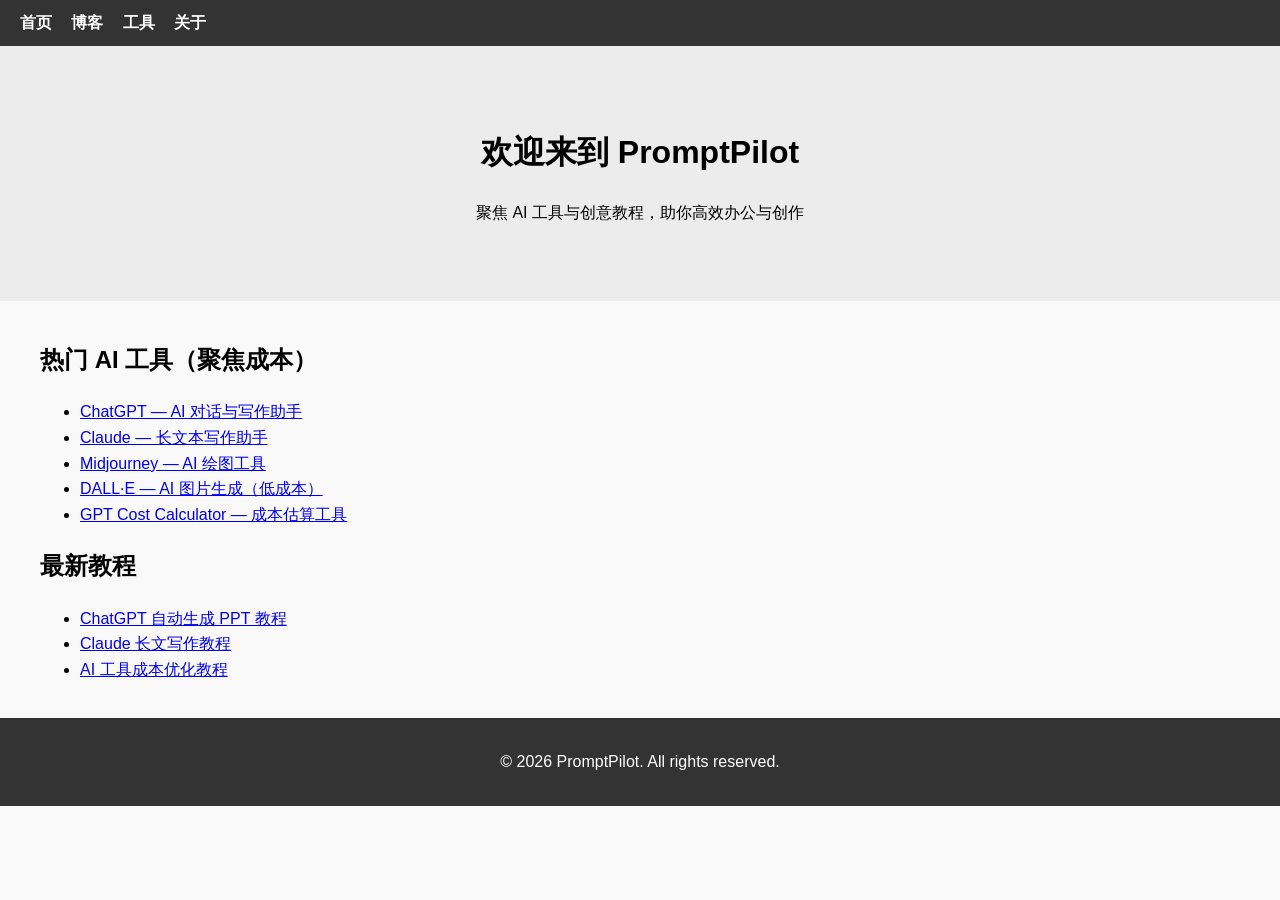
<file: index.html>
<!DOCTYPE html>
<html lang="zh-CN">
<head>
  <link rel="stylesheet" href="style.css">
  <meta charset="UTF-8">
  <meta name="viewport" content="width=device-width, initial-scale=1.0">
  <title>PromptPilot — AI 工具与创意教程导航站</title>
  <meta name="description" content="PromptPilot 提供最实用的 AI 工具与创意教程，帮助你提升办公、写作和设计效率。">
  <meta name="robots" content="index, follow">
  <link rel="stylesheet" href="style.css">
</head>
<body><nav>
  <a href=" ">首页</a >
  <a href="blog/chatgpt-tutorial.html">博客</a >
  <a href="tools/chatgpt.html">工具</a >
  <a href="about.html">关于</a >
</nav>

<header>
  <h1>欢迎来到 PromptPilot</h1>
  <p>聚焦 AI 工具与创意教程，助你高效办公与创作</p >
</header>

<main>
  <section>
    <h2>热门 AI 工具（聚焦成本）</h2>
    <ul>
      <li><a href="tools/chatgpt.html">ChatGPT — AI 对话与写作助手</a ></li>
      <li><a href="tools/claude.html">Claude — 长文本写作助手</a ></li>
      <li><a href="tools/midjourney.html">Midjourney — AI 绘图工具</a ></li>
      <li><a href="tools/dall-e.html">DALL·E — AI 图片生成（低成本）</a ></li>
      <li><a href="tools/gpt-cost.html">GPT Cost Calculator — 成本估算工具</a ></li>
    </ul>
  </section>

  <section>
    <h2>最新教程</h2>
    <ul>
      <li><a href="blog/chatgpt-tutorial.html">ChatGPT 自动生成 PPT 教程</a ></li>
      <li><a href="blog/claude-tutorial.html">Claude 长文写作教程</a ></li>
      <li><a href="blog/cost-tutorial.html">AI 工具成本优化教程</a ></li>
    </ul>
  </section>
</main>

<footer>
  <p>© 2026 PromptPilot. All rights reserved.</p >
</footer>
  
  
</body>
</html>
</file>
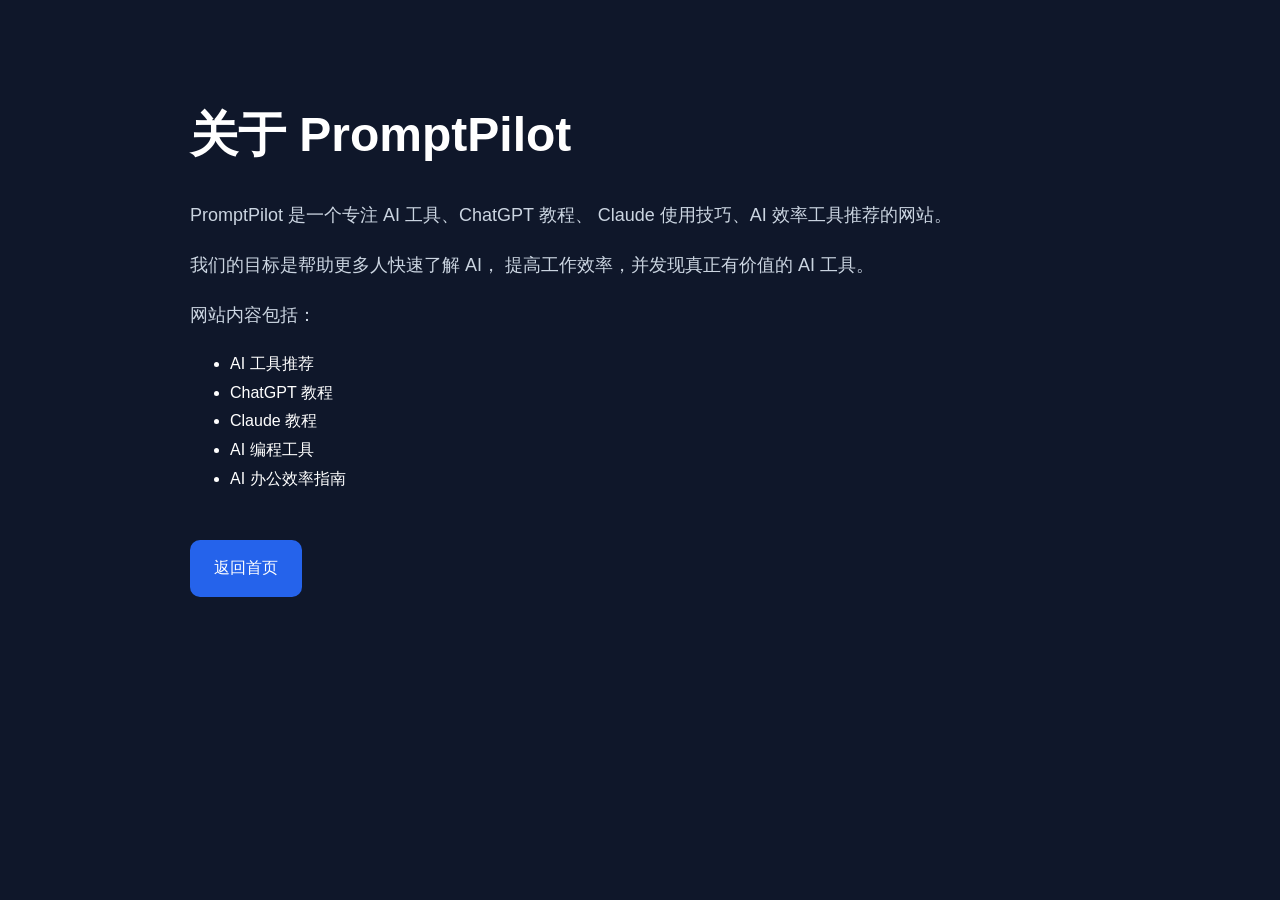
<file: about.html>
<!DOCTYPE html>
<html lang="zh-CN">
<head>
  <meta charset="UTF-8">
  <meta name="viewport" content="width=device-width, initial-scale=1.0">

  <title>关于我们 - PromptPilot</title>

  <style>
    body{
      margin:0;
      font-family:Arial,sans-serif;
      background:#0f172a;
      color:white;
      line-height:1.8;
    }

    .container{
      max-width:900px;
      margin:auto;
      padding:60px 20px;
    }

    h1{
      font-size:48px;
      margin-bottom:20px;
    }

    p{
      color:#cbd5e1;
      font-size:18px;
    }

    a{
      color:#60a5fa;
      text-decoration:none;
    }

    .button{
      display:inline-block;
      margin-top:30px;
      padding:14px 24px;
      background:#2563eb;
      border-radius:10px;
      color:white;
    }
  </style>
</head>

<body>

<div class="container">

  <h1>关于 PromptPilot</h1>

  <p>
    PromptPilot 是一个专注 AI 工具、ChatGPT 教程、
    Claude 使用技巧、AI 效率工具推荐的网站。
  </p >

  <p>
    我们的目标是帮助更多人快速了解 AI，
    提高工作效率，并发现真正有价值的 AI 工具。
  </p >

  <p>
    网站内容包括：
  </p >

  <ul>
    <li>AI 工具推荐</li>
    <li>ChatGPT 教程</li>
    <li>Claude 教程</li>
    <li>AI 编程工具</li>
    <li>AI 办公效率指南</li>
  </ul>

  <a class="button" href=" ">
    返回首页
  </a >

</div>

</body>
</html>
</file>
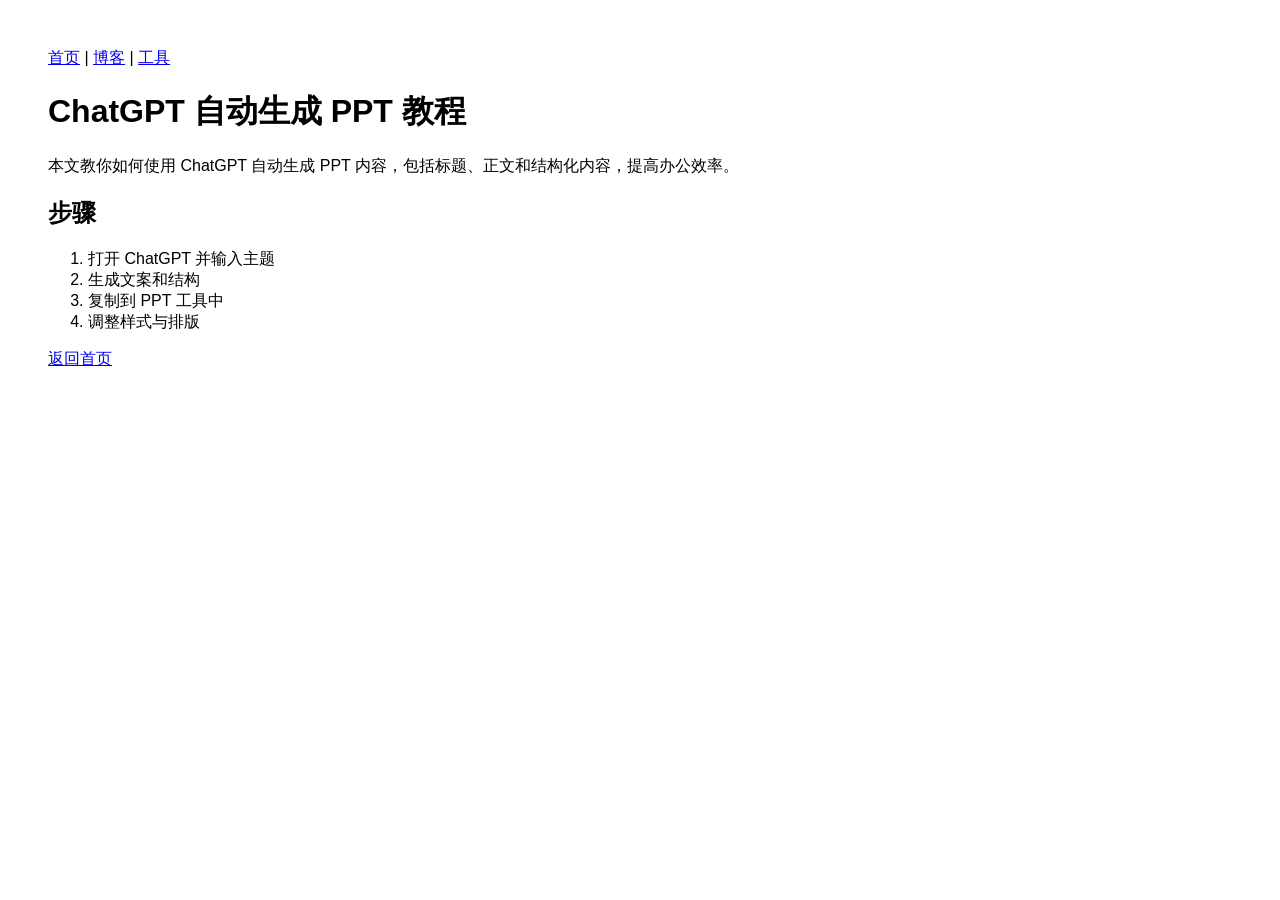
<file: blog/chatgpt tutorial.html>
<!DOCTYPE html>
<html lang="zh-CN">
<head>
  <meta charset="UTF-8">
  <meta name="viewport" content="width=device-width, initial-scale=1.0">
  <title>ChatGPT 自动生成 PPT 教程</title>
  <meta name="description" content="使用 ChatGPT 自动生成 PPT 的完整教程，提高办公效率。">
  <meta name="robots" content="index, follow">
</head>
<body style="font-family:sans-serif; padding:40px;">
  <nav>
    <a href=" ">首页</a > | 
    <a href="chatgpt-tutorial.html">博客</a > | 
    <a href="../tools/chatgpt.html">工具</a >
  </nav>

  <h1>ChatGPT 自动生成 PPT 教程</h1>
  <p>本文教你如何使用 ChatGPT 自动生成 PPT 内容，包括标题、正文和结构化内容，提高办公效率。</p >

  <h2>步骤</h2>
  <ol>
    <li>打开 ChatGPT 并输入主题</li>
    <li>生成文案和结构</li>
    <li>复制到 PPT 工具中</li>
    <li>调整样式与排版</li>
  </ol>

  <p><a href="../index.html">返回首页</a ></p >
</body>
</html>
</file>
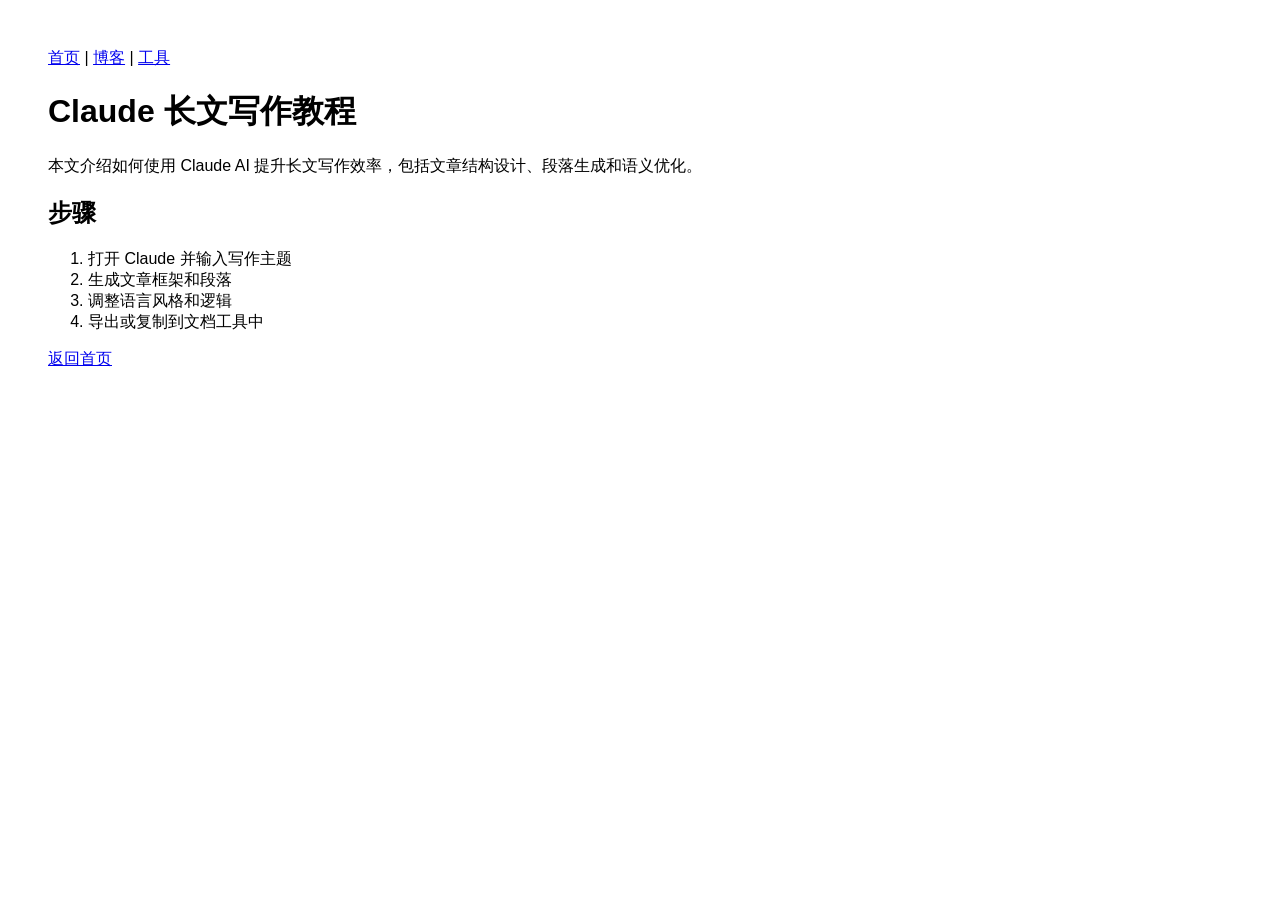
<file: blog/claude-tutorial.html>
<!DOCTYPE html>
<html lang="zh-CN">
<head>
  <meta charset="UTF-8">
  <meta name="viewport" content="width=device-width, initial-scale=1.0">
  <title>Claude 长文写作教程</title>
  <meta name="description" content="使用 Claude AI 提高长文写作效率的完整教程。">
  <meta name="robots" content="index, follow">
</head>
<body style="font-family:sans-serif; padding:40px;">
  <nav>
    <a href=" ">首页</a > | 
    <a href="claude-tutorial.html">博客</a > | 
    <a href="../tools/claude.html">工具</a >
  </nav>

  <h1>Claude 长文写作教程</h1>
  <p>本文介绍如何使用 Claude AI 提升长文写作效率，包括文章结构设计、段落生成和语义优化。</p >

  <h2>步骤</h2>
  <ol>
    <li>打开 Claude 并输入写作主题</li>
    <li>生成文章框架和段落</li>
    <li>调整语言风格和逻辑</li>
    <li>导出或复制到文档工具中</li>
  </ol>

  <p><a href="../index.html">返回首页</a ></p >
</body>
</html>
</file>
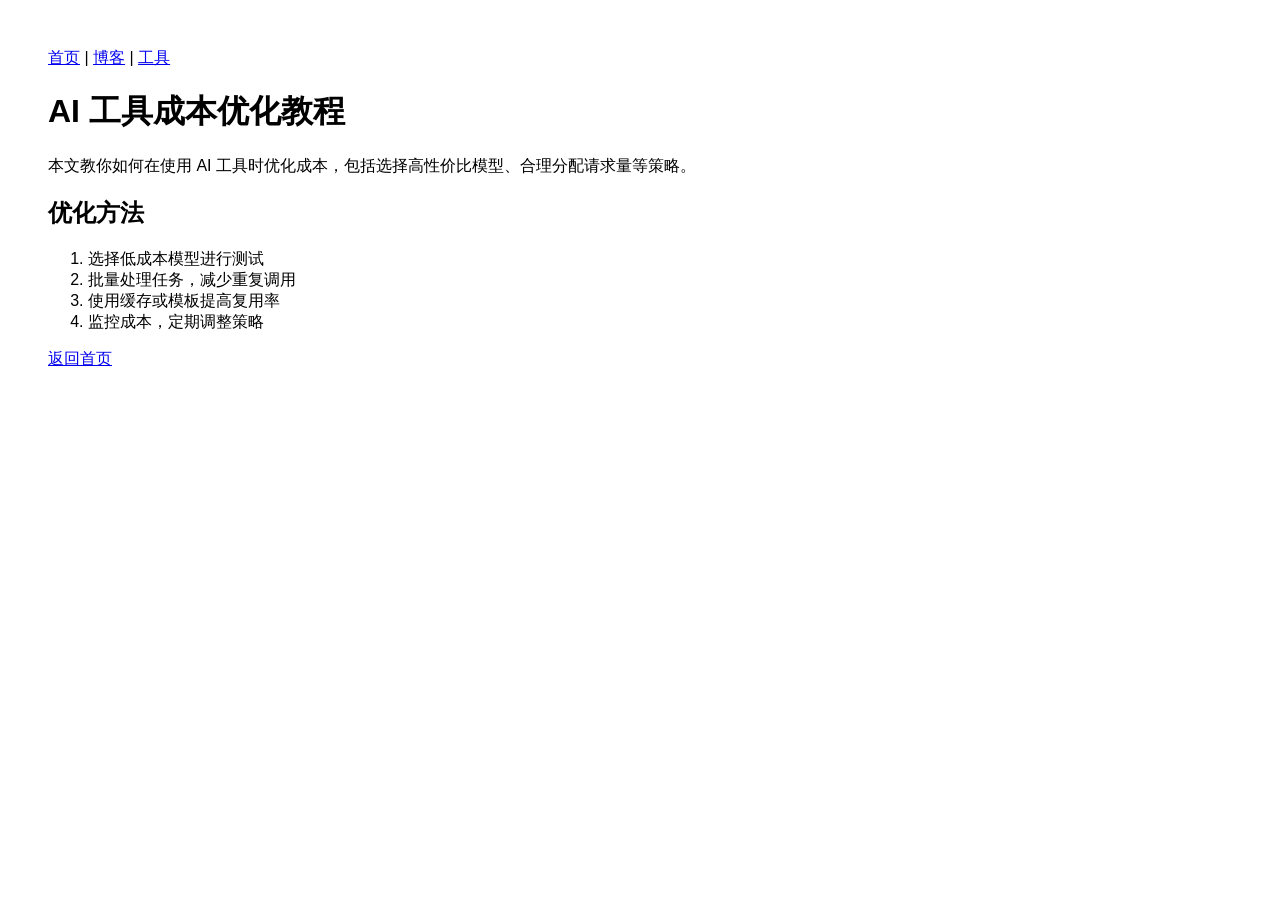
<file: blog/cost-tutorial.html>
<!DOCTYPE html>
<html lang="zh-CN">
<head>
  <meta charset="UTF-8">
  <meta name="viewport" content="width=device-width, initial-scale=1.0">
  <title>AI 工具成本优化教程</title>
  <meta name="description" content="学习如何使用 AI 工具更高效，降低成本，提升产出效率。">
  <meta name="robots" content="index, follow">
</head>
<body style="font-family:sans-serif; padding:40px;">
  <nav>
    <a href=" ">首页</a > | 
    <a href="cost-tutorial.html">博客</a > | 
    <a href="../tools/gpt-cost.html">工具</a >
  </nav>

  <h1>AI 工具成本优化教程</h1>
  <p>本文教你如何在使用 AI 工具时优化成本，包括选择高性价比模型、合理分配请求量等策略。</p >

  <h2>优化方法</h2>
  <ol>
    <li>选择低成本模型进行测试</li>
    <li>批量处理任务，减少重复调用</li>
    <li>使用缓存或模板提高复用率</li>
    <li>监控成本，定期调整策略</li>
  </ol>

  <p><a href="../index.html">返回首页</a ></p >
</body>
</html>
</file>
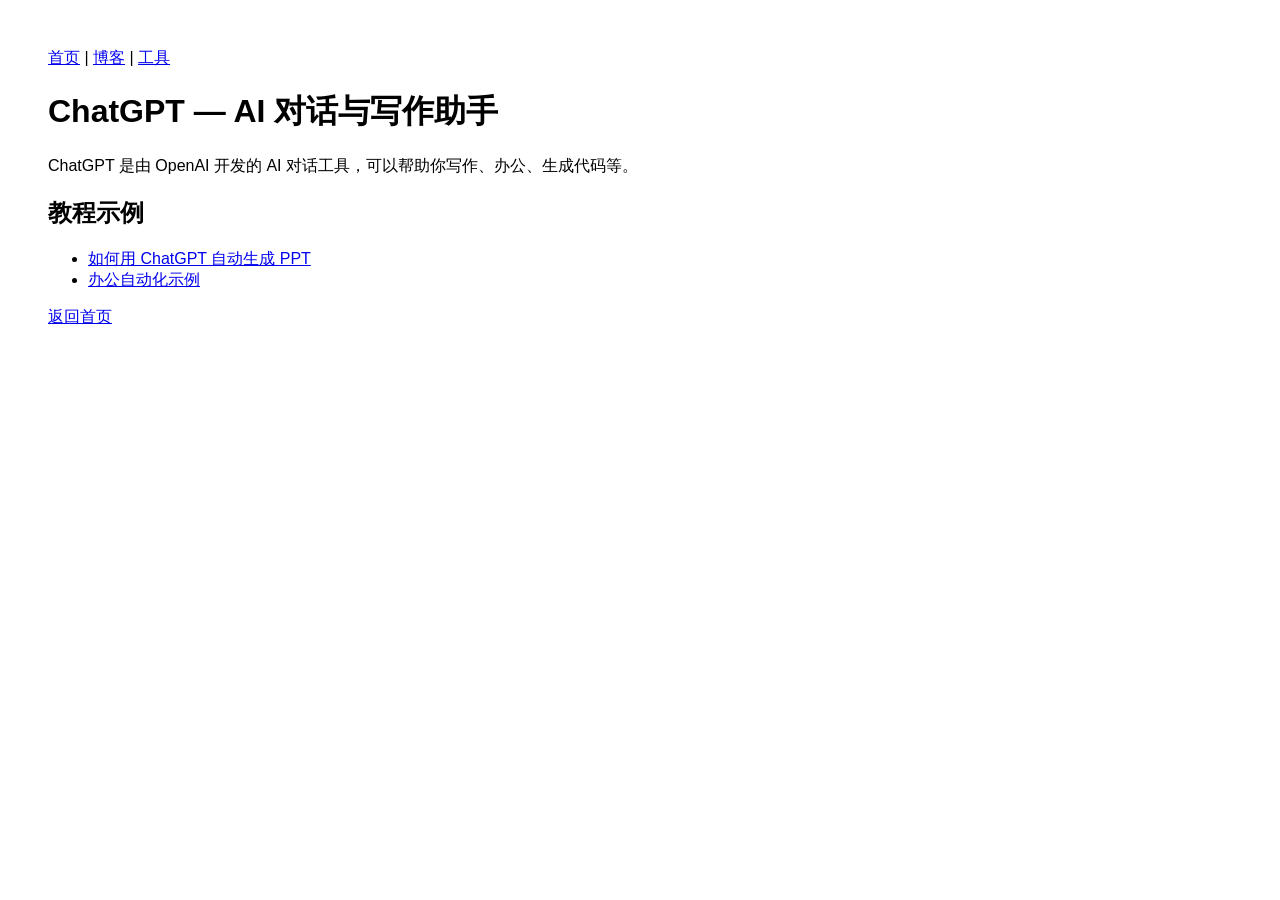
<file: tools/chatgpt.html>
<!DOCTYPE html>
<html lang="zh-CN">
<head>
  <meta charset="UTF-8">
  <meta name="viewport" content="width=device-width, initial-scale=1.0">
  <title>ChatGPT — AI 对话与写作助手</title>
  <meta name="description" content="ChatGPT 教程、办公与写作辅助指南，让你快速上手 AI。">
  <meta name="robots" content="index, follow">
</head>
<body style="font-family:sans-serif; padding:40px;">
  <nav>
    <a href=" ">首页</a > | 
    <a href="../blog/blog.html">博客</a > | 
    <a href="chatgpt.html">工具</a >
  </nav>

  <h1>ChatGPT — AI 对话与写作助手</h1>
  <p>ChatGPT 是由 OpenAI 开发的 AI 对话工具，可以帮助你写作、办公、生成代码等。</p >

  <h2>教程示例</h2>
  <ul>
    <li><a href="../blog/chatgpt-tutorial.html">如何用 ChatGPT 自动生成 PPT</a ></li>
    <li><a href="../blog/chatgpt-tutorial.html">办公自动化示例</a ></li>
  </ul>

  <p><a href="../index.html">返回首页</a ></p >
</body>
</html>
</file>
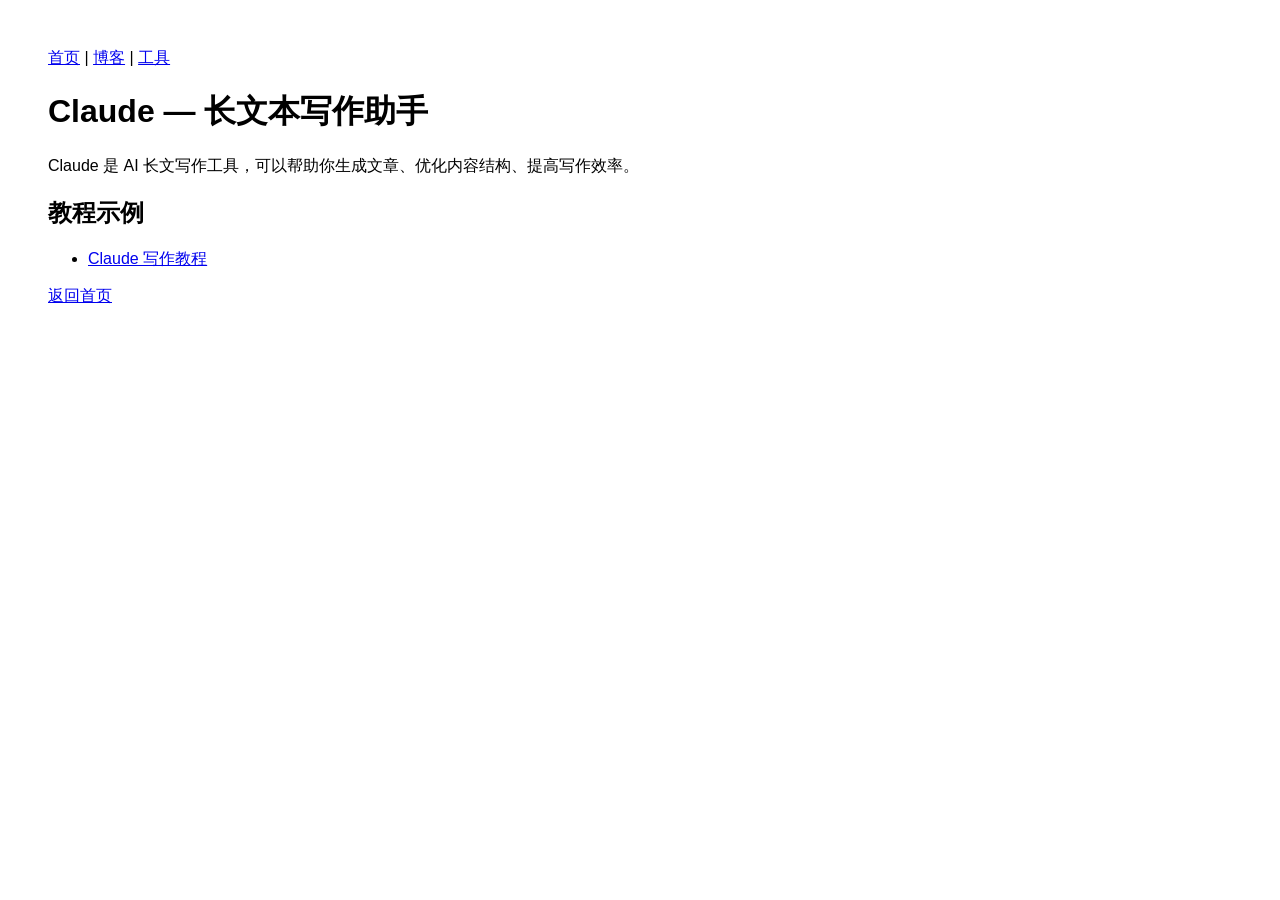
<file: tools/claude.html>
<!DOCTYPE html>
<html lang="zh-CN">
<head>
  <meta charset="UTF-8">
  <meta name="viewport" content="width=device-width, initial-scale=1.0">
  <title>Claude — 长文本写作助手</title>
  <meta name="description" content="Claude AI 长文写作助手，提升写作效率。">
  <meta name="robots" content="index, follow">
</head>
<body style="font-family:sans-serif; padding:40px;">
  <nav>
    <a href=" ">首页</a > | 
    <a href="../blog/claude-tutorial.html">博客</a > | 
    <a href="claude.html">工具</a >
  </nav>

  <h1>Claude — 长文本写作助手</h1>
  <p>Claude 是 AI 长文写作工具，可以帮助你生成文章、优化内容结构、提高写作效率。</p >

  <h2>教程示例</h2>
  <ul>
    <li><a href="../blog/claude-tutorial.html">Claude 写作教程</a ></li>
  </ul>

  <p><a href="../index.html">返回首页</a ></p >
</body>
</html>
</file>
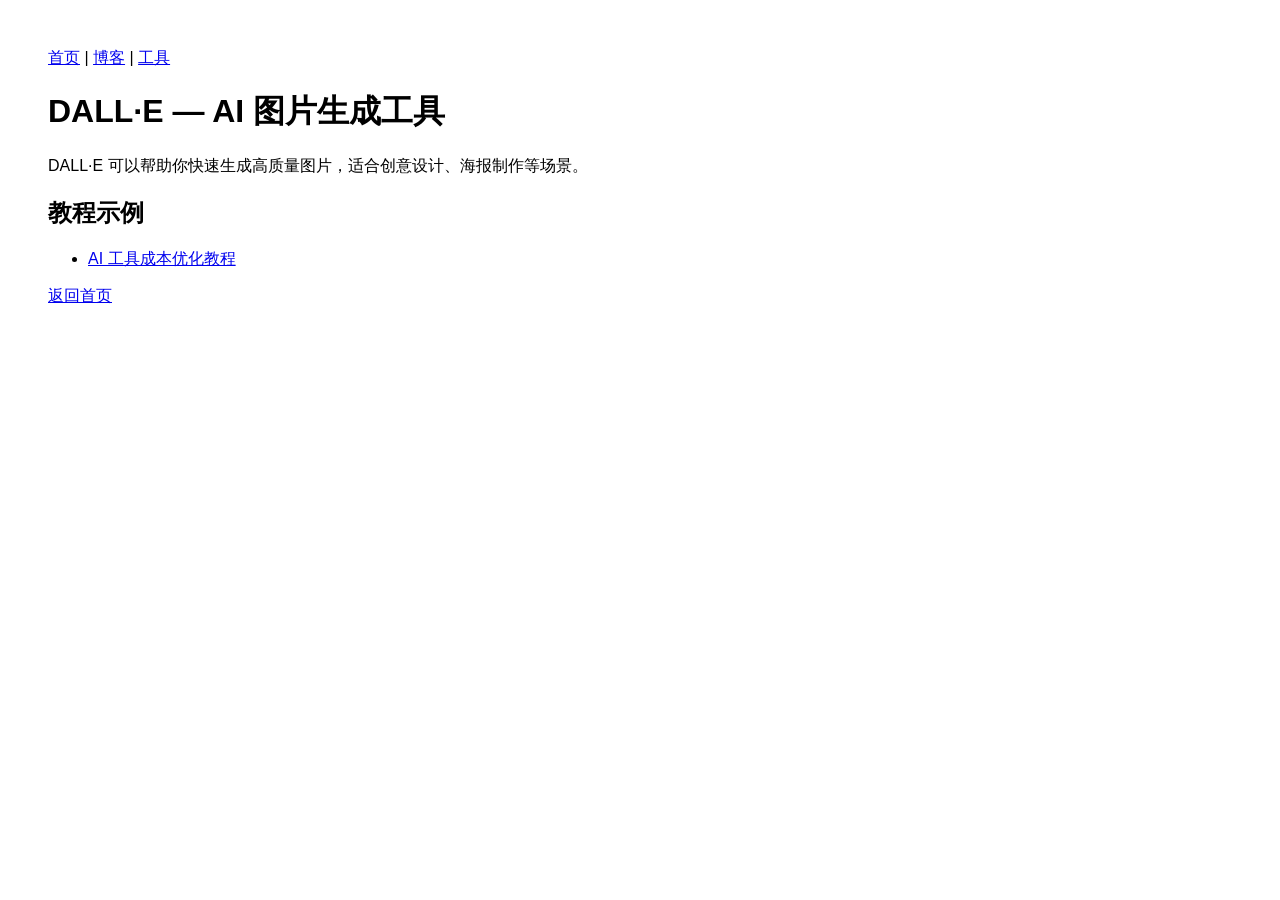
<file: tools/dall-e.html>
<!DOCTYPE html>
<html lang="zh-CN">
<head>
  <meta charset="UTF-8">
  <meta name="viewport" content="width=device-width, initial-scale=1.0">
  <title>DALL·E — AI 图片生成工具</title>
  <meta name="description" content="DALL·E AI 图片生成工具，低成本快速生成高质量图片。">
  <meta name="robots" content="index, follow">
</head>
<body style="font-family:sans-serif; padding:40px;">
  <nav>
    <a href=" ">首页</a > | 
    <a href="../blog/cost-tutorial.html">博客</a > | 
    <a href="dall-e.html">工具</a >
  </nav>

  <h1>DALL·E — AI 图片生成工具</h1>
  <p>DALL·E 可以帮助你快速生成高质量图片，适合创意设计、海报制作等场景。</p >

  <h2>教程示例</h2>
  <ul>
    <li><a href="../blog/cost-tutorial.html">AI 工具成本优化教程</a ></li>
  </ul>

  <p><a href="../index.html">返回首页</a ></p >
</body>
</html>
</file>
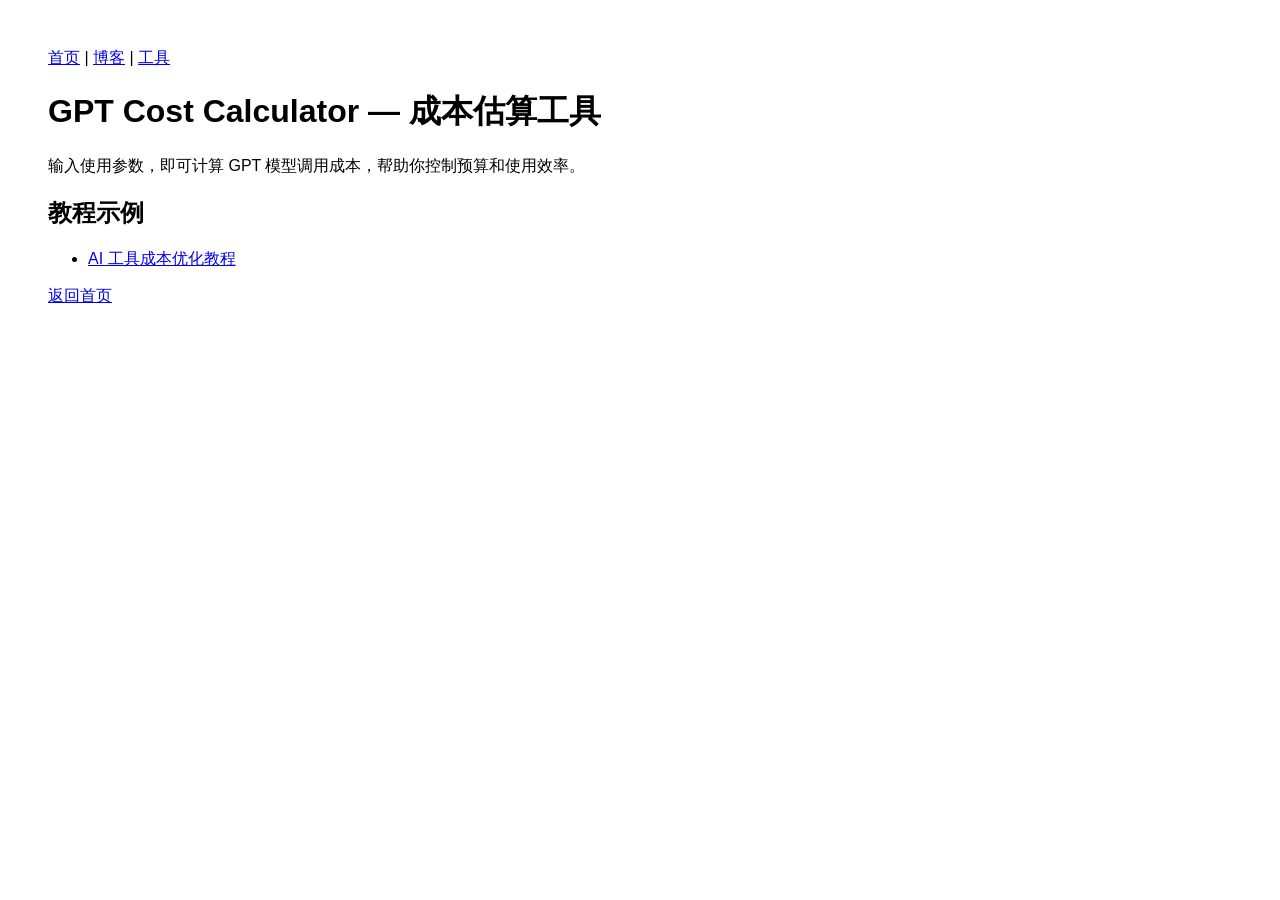
<file: tools/gpt-cost.html>
<!DOCTYPE html>
<html lang="zh-CN">
<head>
  <meta charset="UTF-8">
  <meta name="viewport" content="width=device-width, initial-scale=1.0">
  <title>GPT Cost Calculator — 成本估算工具</title>
  <meta name="description" content="GPT Cost Calculator 帮助你估算使用 AI 模型的成本，优化预算。">
  <meta name="robots" content="index, follow">
</head>
<body style="font-family:sans-serif; padding:40px;">
  <nav>
    <a href=" ">首页</a > | 
    <a href="../blog/cost-tutorial.html">博客</a > | 
    <a href="gpt-cost.html">工具</a >
  </nav>

  <h1>GPT Cost Calculator — 成本估算工具</h1>
  <p>输入使用参数，即可计算 GPT 模型调用成本，帮助你控制预算和使用效率。</p >

  <h2>教程示例</h2>
  <ul>
    <li><a href="../blog/cost-tutorial.html">AI 工具成本优化教程</a ></li>
  </ul>

  <p><a href="../index.html">返回首页</a ></p >
</body>
</html>
</file>
<file: style.css>
body {
  font-family: "Helvetica Neue", Arial, sans-serif;
  margin: 0;
  padding: 0;
  background-color: #f9f9f9;
  line-height: 1.6;
}

nav {
  background-color: #333;
  color: white;
  padding: 10px 20px;
}

nav a {
  color: white;
  margin-right: 15px;
  text-decoration: none;
  font-weight: bold;
}

nav a:hover {
  text-decoration: underline;
}

header {
  text-align: center;
  padding: 60px 20px;
  background-color: #ececec;
}

main {
  padding: 20px 40px;
}

footer {
  background-color: #333;
  color: white;
  padding: 15px 20px;
  text-align: center;
}

@media (max-width: 768px) {
  body { padding: 10px; }
  nav { text-align: center; }
  nav a { display: block; margin: 5px 0; }
}
</file>
